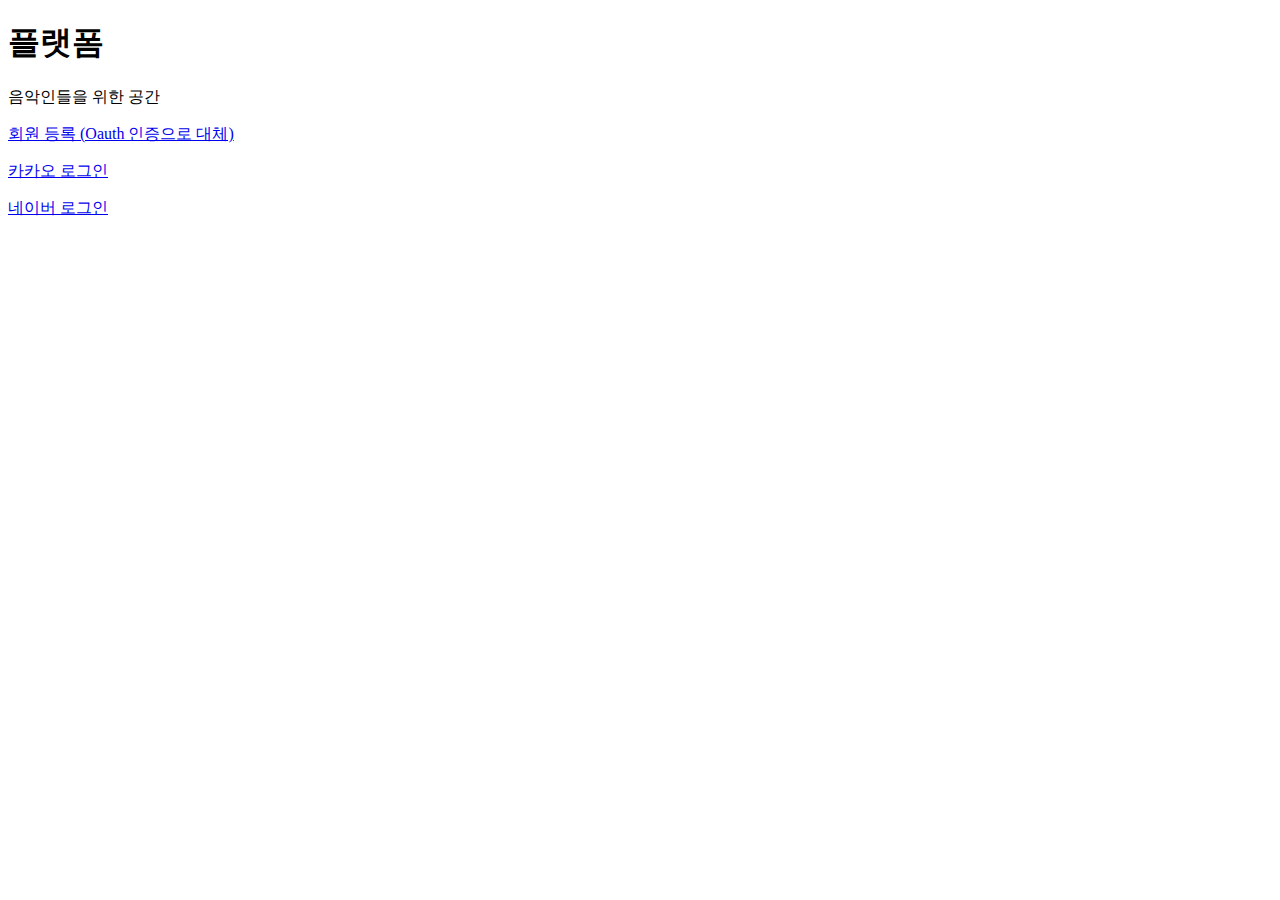
<file: src/main/resources/templates/home.html>
<!DOCTYPE HTML>
<html xmlns:th="http://www.thymeleaf.org">
<!-- 새로운 방식 - Recommended -->
<head th:replace="~{fragments/header :: header}">
  <title>사이트 홈</title>
  <meta http-equiv="Content-Type" content="text/html; charset=UTF-8" />
</head>
<body>
<div class="container">
  <div th:replace="fragments/bodyHeader :: bodyHeader" />
  <div class="jumbotron">
    <h1>플랫폼</h1>
    <p class="lead">음악인들을 위한 공간</p>
     <a href="/members/new" class="button"> 회원 등록 (Oauth 인증으로 대체) </a>
    <p></p>
    <a href="/login/kakao" class="button">카카오 로그인</a>
    <p></p>
    <a href="/login/naver" class="button">네이버 로그인</a>

  </div>
  <div th:replace="fragments/footer :: footer" />
</div> <!-- /container -->
</body>
</html>
</file>
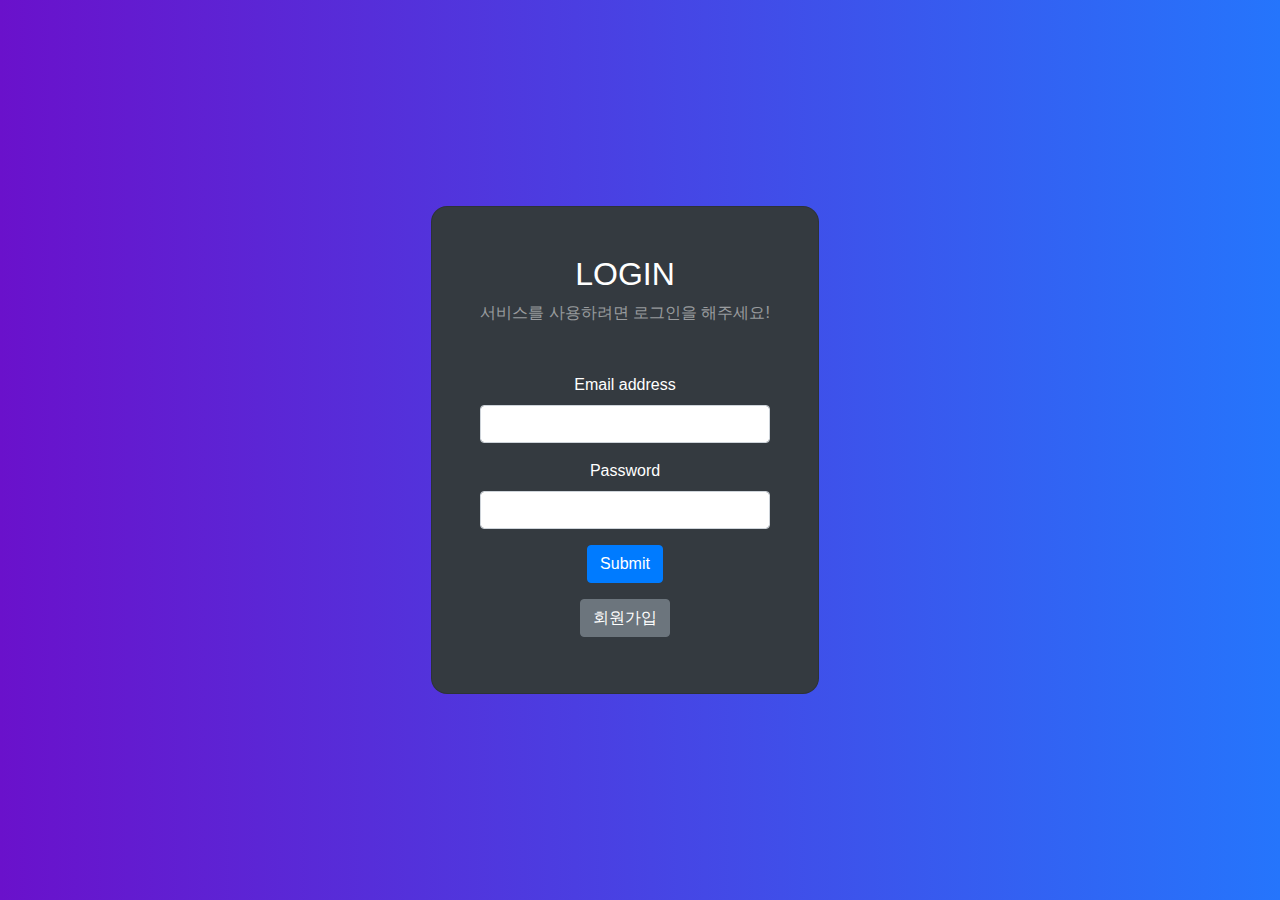
<file: src/main/resources/templates/loginn.html>
<!DOCTYPE html>
<html xmlns:th="http://www.thymeleaf.org">
<head>
    <meta charset="UTF-8">
    <title>로그인</title>
    <link rel="stylesheet" href="https://cdn.jsdelivr.net/npm/bootstrap@4.6.1/dist/css/bootstrap.min.css">

    <style>
        .gradient-custom {
            background: linear-gradient(to right, rgba(106, 17, 203, 1), rgba(37, 117, 252, 1))
        }
    </style>
</head>
<body class="gradient-custom">
<section class="d-flex vh-100">
    <div class="container-fluid row justify-content-center align-content-center">
        <div class="card bg-dark" style="border-radius: 1rem;">
            <div class="card-body p-5 text-center">
                <h2 class="text-white">LOGIN</h2>
                <p class="text-white-50 mt-2 mb-5">서비스를 사용하려면 로그인을 해주세요!</p>

                <div class = "mb-2">
                    <form action="/login" method="POST">
                        <input type="hidden" th:name="${_csrf?.parameterName}" th:value="${_csrf?.token}" />
                        <div class="mb-3">
                            <label class="form-label text-white">Email address</label>
                            <input type="email" class="form-control" name="username">
                        </div>
                        <div class="mb-3">
                            <label class="form-label text-white">Password</label>
                            <input type="password" class="form-control" name="password">
                        </div>
                        <button type="submit" class="btn btn-primary">Submit</button>
                    </form>

                    <button type="button" class="btn btn-secondary mt-3" onclick="location.href='/signup'">회원가입</button>
                </div>
            </div>
        </div>
    </div>
</section>
</body>
</html>
</file>
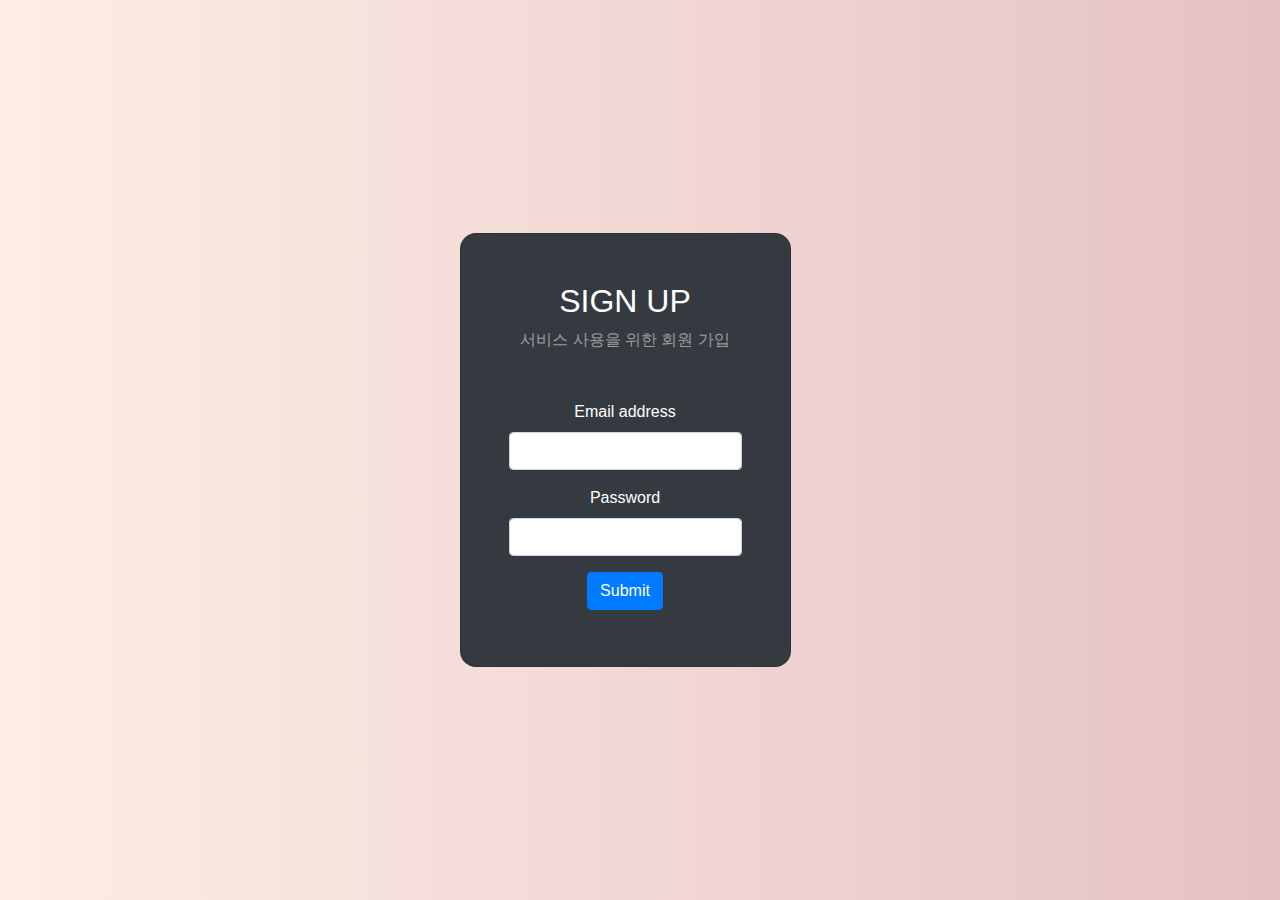
<file: src/main/resources/templates/signup.html>
<!DOCTYPE html>
<html xmlns:th="http://www.thymeleaf.org">
<head>
    <meta charset="UTF-8">
    <title>회원 가입</title>
    <link rel="stylesheet" href="https://cdn.jsdelivr.net/npm/bootstrap@4.6.1/dist/css/bootstrap.min.css">

    <style>
        .gradient-custom {
            background: linear-gradient(to right, rgba(254, 238, 229, 1), rgba(229, 193, 197, 1))
        }
    </style>
</head>
<body class="gradient-custom">
<section class="d-flex vh-100">
    <div class="container-fluid row justify-content-center align-content-center">
        <div class="card bg-dark" style="border-radius: 1rem;">
            <div class="card-body p-5 text-center">
                <h2 class="text-white">SIGN UP</h2>
                <p class="text-white-50 mt-2 mb-5">서비스 사용을 위한 회원 가입</p>

                <div class = "mb-2">
                    <form th:action="@{/user}" method="POST">
                        <!-- 토큰을 추가하여 CSRF 공격 방지 -->
                        <input type="hidden" th:name="${_csrf?.parameterName}" th:value="${_csrf?.token}" />
                        <div class="mb-3">
                            <label class="form-label text-white">Email address</label>
                            <input type="email" class="form-control" name="email">
                        </div>
                        <div class="mb-3">
                            <label class="form-label text-white">Password</label>
                            <input type="password" class="form-control" name="password">
                        </div>

                        <button type="submit" class="btn btn-primary">Submit</button>
                    </form>
                </div>
            </div>
        </div>
    </div>
</section>
</body>
</html>
</file>
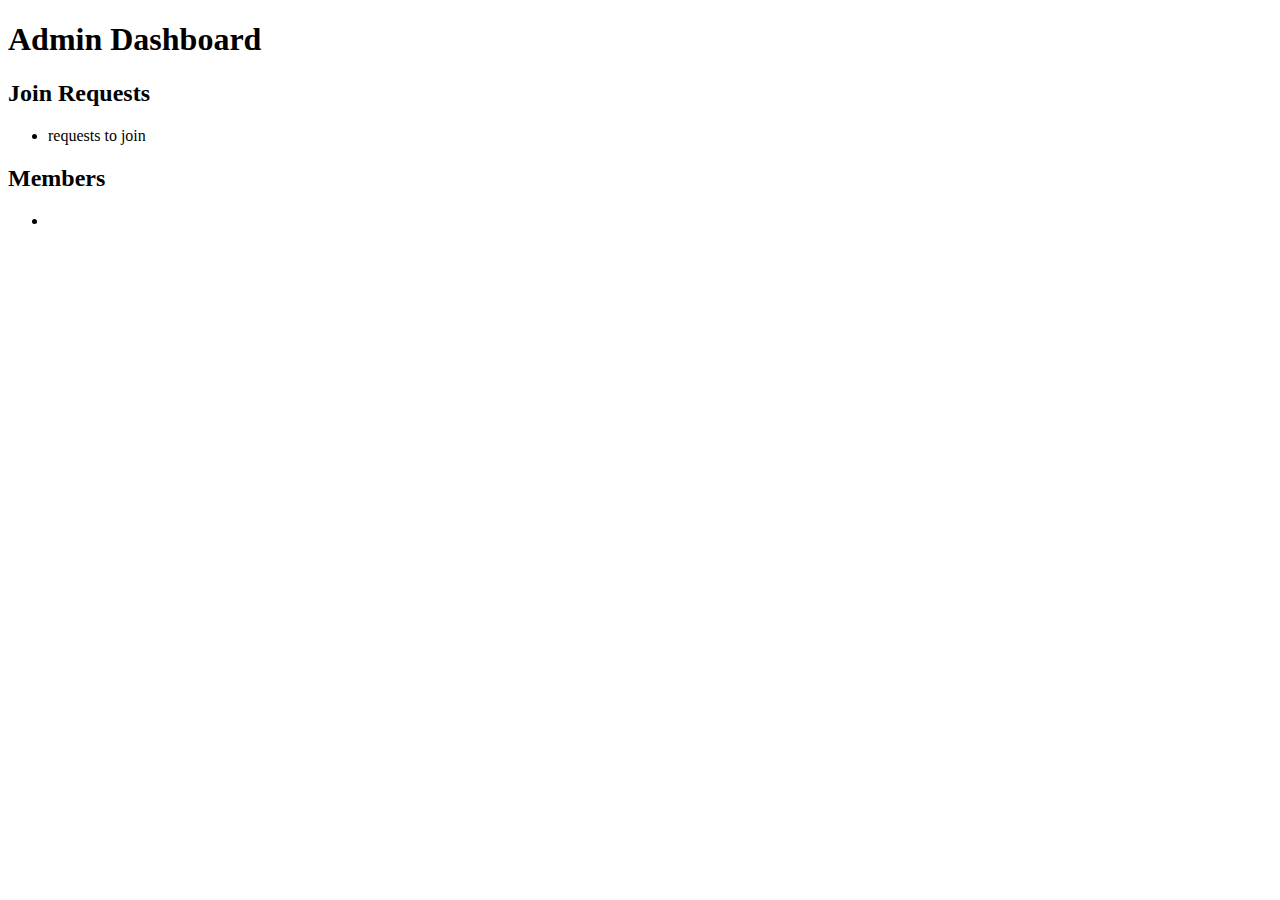
<file: src/main/resources/templates/admin/dashboard.html>
<!-- resources/templates/admin/dashboard.html -->
<!DOCTYPE html>
<html lang="en">
<head>
  <meta charset="UTF-8">
  <title>Admin Dashboard</title>
</head>
<body>
<h1>Admin Dashboard</h1>

<h2>Join Requests</h2>
<ul>
  <li th:each="joinRequest : ${joinRequests}">
    <span th:text="${joinRequest.member.email}"></span> requests to join <span th:text="${joinRequest.bandName}"></span>
  </li>
</ul>

<h2>Members</h2>
<ul>
  <li th:each="member : ${members}">
    <span th:text="${member.email}"></span>
  </li>
</ul>
</body>
</html>
</file>
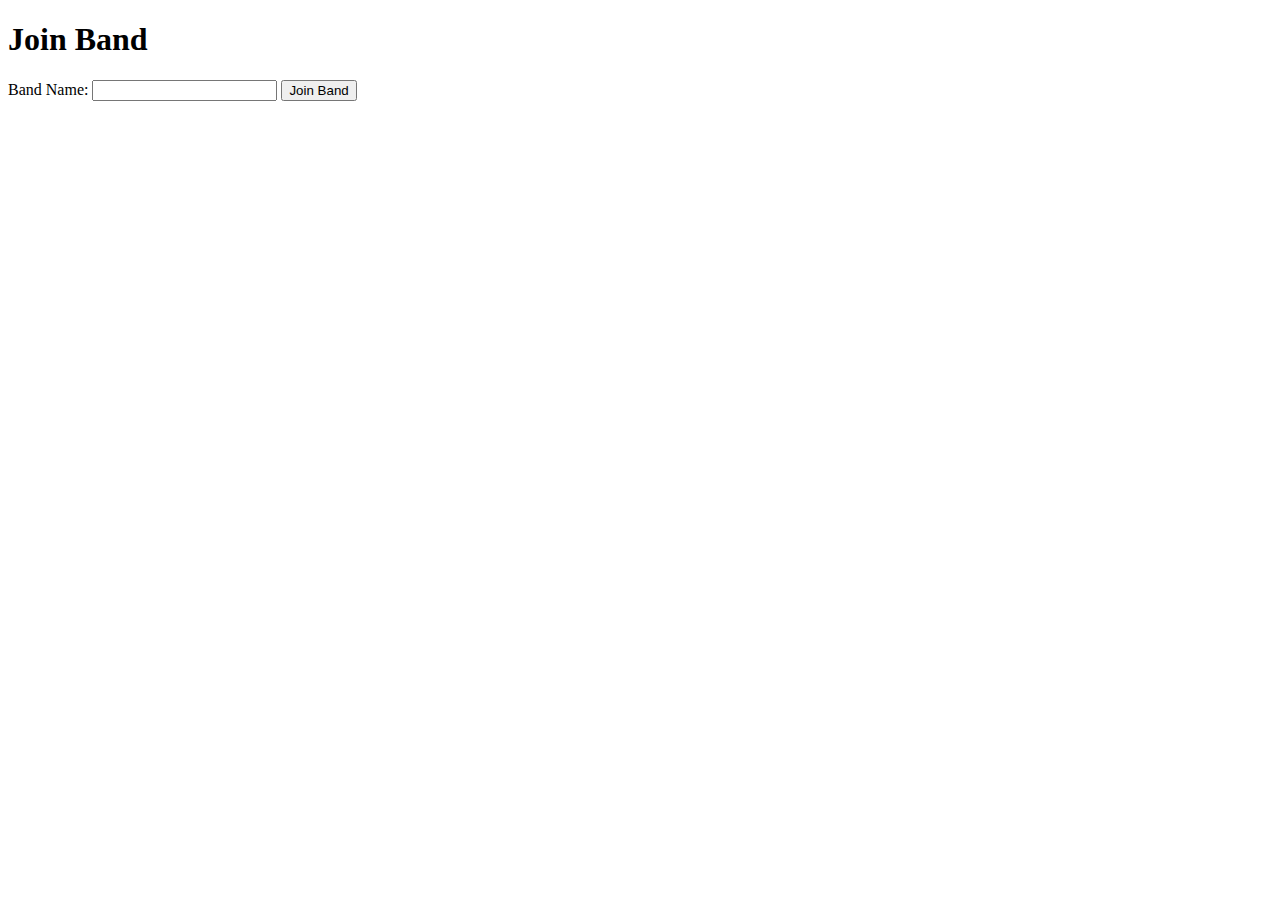
<file: src/main/resources/templates/band/joinBand.html>
<!DOCTYPE html>
<html lang="en">
<head>
  <meta charset="UTF-8">
  <title>Join Band</title>
</head>
<body>
<h1>Join Band</h1>
<form action="/login/band-join-request" method="POST">
  <label for="bandName">Band Name:</label>
  <input type="text" id="bandName" name="bandName" required>
  <input type="submit" value="Join Band">
</form>
</body>
</html>
</file>
